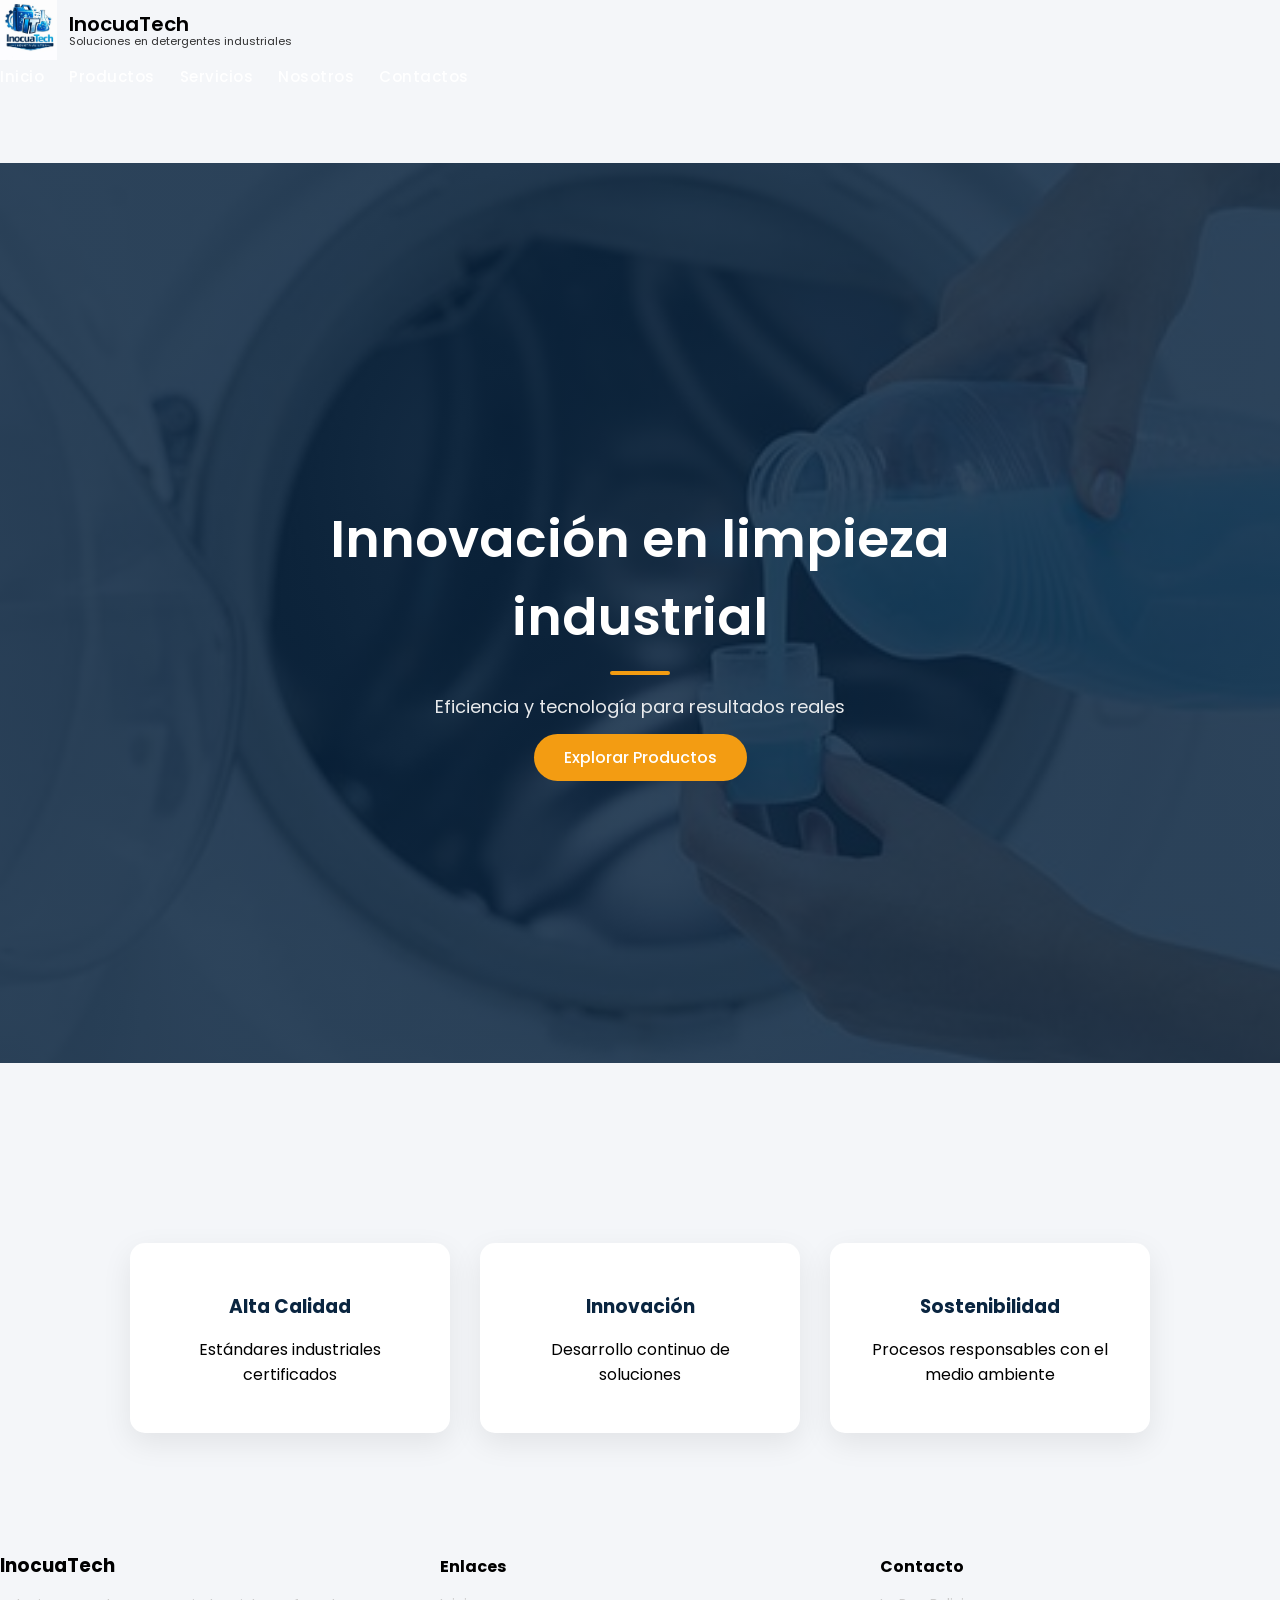
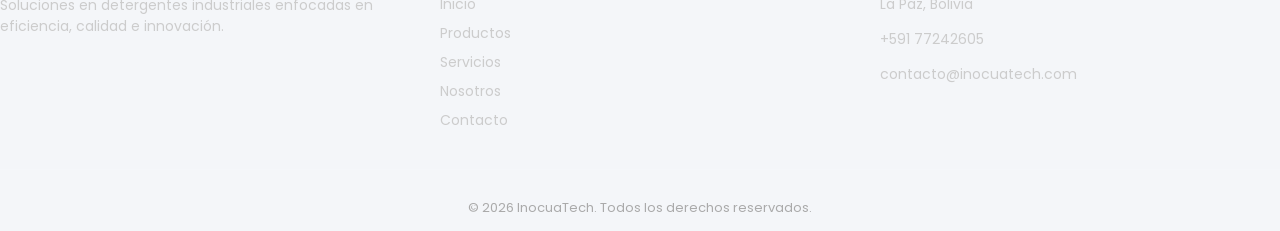
<file: web/index.html>
<html>
    <head>
        <meta charset="UTF-8">
        <title>InocuaTech | Inicio</title>

        <link href="https://fonts.googleapis.com/css2?family=Poppins:wght@300;400;600&display=swap" rel="stylesheet">
        <link rel="stylesheet" href="css/styles.css">
    </head>
    <body>

        <div class="logo-container">
            <img src="img/logo_inocuatech.jpg" alt="InocuaTech Logo" class="logo">
            <div class="brand-text">
                <h1>InocuaTech</h1>
                <span>Soluciones en detergentes industriales</span>
            </div>
        </div>

        <nav class="navbar">
            <a href="inicio.jsp">Inicio</a>
            <a href="productos.jsp">Productos</a>
            <a href="servicios.jsp">Servicios</a>
            <a href="nosotros.jsp">Nosotros</a>
            <a href="contactos.jsp">Contactos</a>
        </nav>

        <section class="hero">
            <div class="hero-content fade-in">
                <h2>Innovación en limpieza industrial</h2>
                <p>Eficiencia y tecnología para resultados reales</p>
                <a href="productos.jsp" class="btn-primary">Explorar Productos</a>
            </div>
        </section>

        <section class="features">
            <div class="feature fade-in">
                <h3>Alta Calidad</h3>
                <p>Estándares industriales certificados</p>
            </div>
            <div class="feature fade-in">
                <h3>Innovación</h3>
                <p>Desarrollo continuo de soluciones</p>
            </div>
            <div class="feature fade-in">
                <h3>Sostenibilidad</h3>
                <p>Procesos responsables con el medio ambiente</p>
            </div>
        </section>
        <div class="footer-container">

            <!-- MARCA -->
            <div class="footer-col">
                <h3>InocuaTech</h3>
                <p>Soluciones en detergentes industriales enfocadas en eficiencia, calidad e innovación.</p>
            </div>

            <!-- NAVEGACIÓN -->
            <div class="footer-col">
                <h4>Enlaces</h4>
                <a href="inicio.jsp">Inicio</a>
                <a href="productos.jsp">Productos</a>
                <a href="servicios.jsp">Servicios</a>
                <a href="nosotros.jsp">Nosotros</a>
                <a href="contactos.jsp">Contacto</a>
            </div>

            <!-- CONTACTO -->
            <div class="footer-col">
                <h4>Contacto</h4>
                <p>La Paz, Bolivia</p>
                <p>+591 77242605</p>
                <p>contacto@inocuatech.com</p>
            </div>

        </div>

        <div class="footer-bottom">
            <p>© 2026 InocuaTech. Todos los derechos reservados.</p>
        </div>

        <script src="js/app.js"></script>
    </body>
</html>
</file>
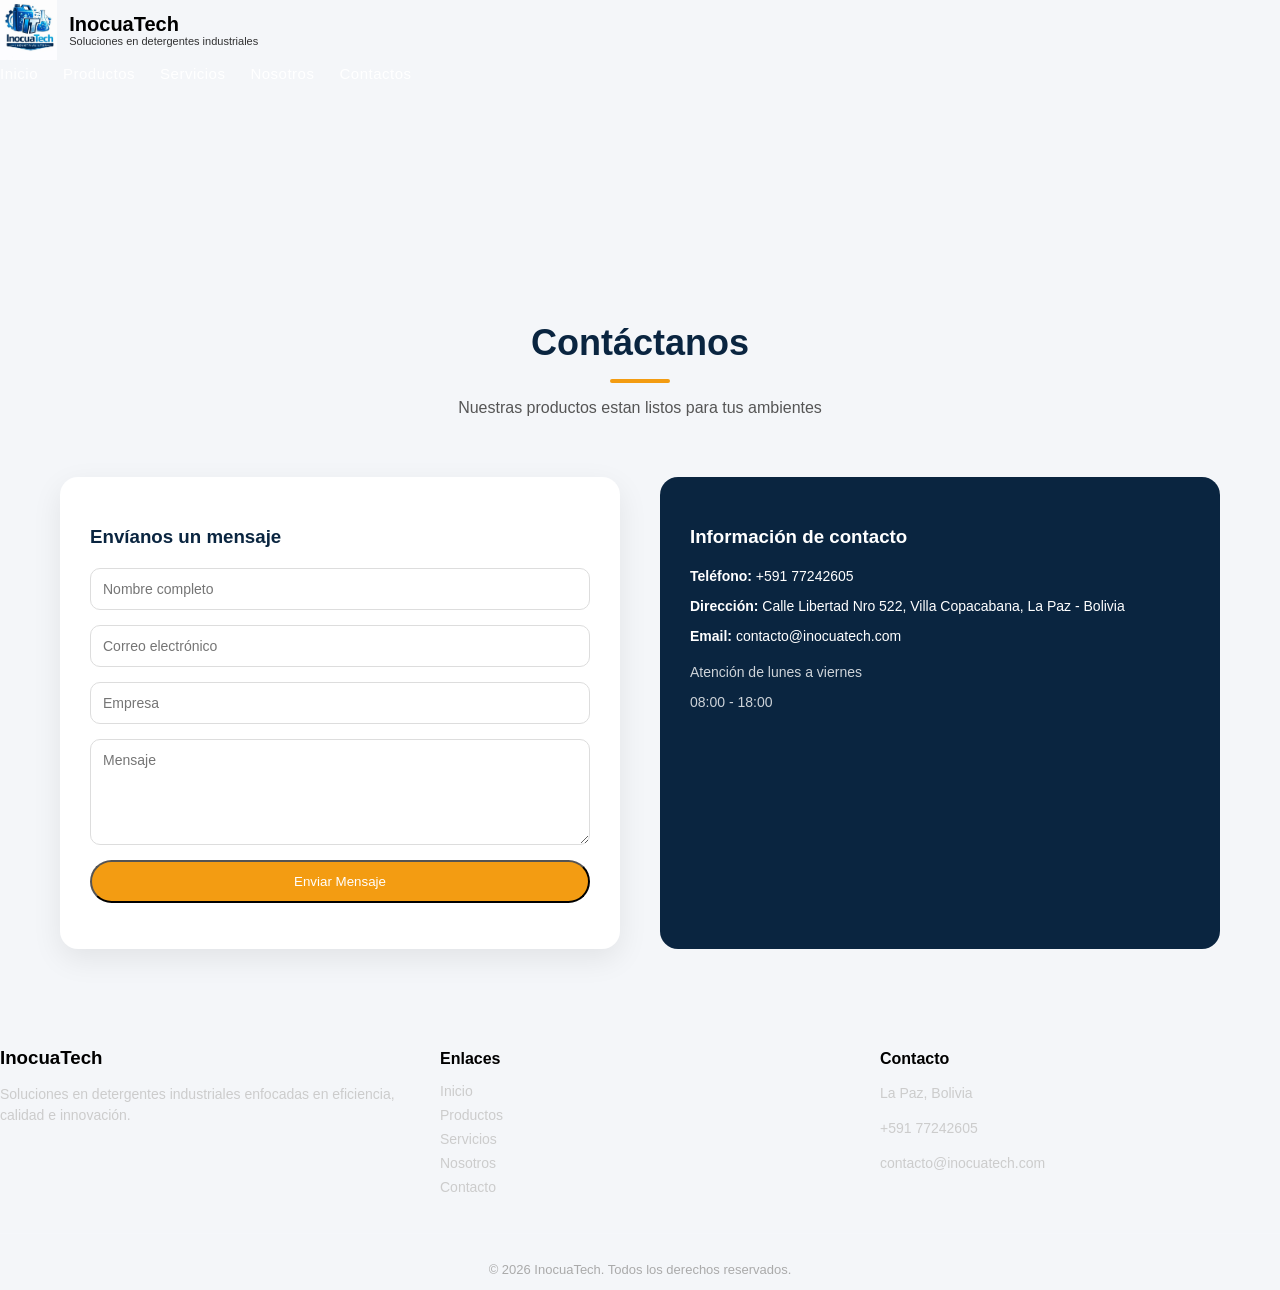
<file: web/contactos.html>
<html>
    <head>
        <meta charset="UTF-8">
        <title>Contactos</title>
        <link rel="stylesheet" href="css/styles.css">
    </head>
    <body>
        <div class="logo-container">
            <img src="img/logo_inocuatech.jpg" alt="InocuaTech Logo" class="logo">
            <div class="brand-text">
                <h1>InocuaTech</h1>
                <span>Soluciones en detergentes industriales</span>
            </div>
        </div>

        <nav class="navbar">
            <a href="inicio.jsp">Inicio</a>
            <a href="productos.jsp">Productos</a>
            <a href="servicios.jsp">Servicios</a>
            <a href="nosotros.jsp">Nosotros</a>
            <a href="contactos.jsp">Contactos</a>
        </nav>

        <section class="contact-section">

            <div class="contact-header fade-in">
                <h2>Contáctanos</h2>
                <p>Nuestras productos estan listos para tus ambientes</p>
            </div>

            <div class="contact-container">

                <!-- FORMULARIO -->
                <div class="contact-form fade-in">
                    <h3>Envíanos un mensaje</h3>

                    <form>
                        <input type="text" placeholder="Nombre completo" required>
                        <input type="email" placeholder="Correo electrónico" required>
                        <input type="text" placeholder="Empresa">
                        <textarea placeholder="Mensaje" rows="5" required></textarea>

                        <button type="submit" class="btn-primary">Enviar Mensaje</button>
                    </form>
                </div>

                <!-- INFO -->
                <div class="contact-info fade-in">
                    <h3>Información de contacto</h3>

                    <p><strong>Teléfono:</strong> +591 77242605</p>
                    <p><strong>Dirección:</strong> Calle Libertad Nro 522, Villa Copacabana, La Paz - Bolivia</p>
                    <p><strong>Email:</strong> contacto@inocuatech.com</p>

                    <div class="contact-extra">
                        <p>Atención de lunes a viernes</p>
                        <p>08:00 - 18:00</p>
                    </div>
                </div>

            </div>

        </section>


        <div class="footer-container">

            <!-- MARCA -->
            <div class="footer-col">
                <h3>InocuaTech</h3>
                <p>Soluciones en detergentes industriales enfocadas en eficiencia, calidad e innovación.</p>
            </div>

            <!-- NAVEGACIÓN -->
            <div class="footer-col">
                <h4>Enlaces</h4>
                <a href="inicio.jsp">Inicio</a>
                <a href="productos.jsp">Productos</a>
                <a href="servicios.jsp">Servicios</a>
                <a href="nosotros.jsp">Nosotros</a>
                <a href="contactos.jsp">Contacto</a>
            </div>

            <!-- CONTACTO -->
            <div class="footer-col">
                <h4>Contacto</h4>
                <p>La Paz, Bolivia</p>
                <p>+591 77242605</p>
                <p>contacto@inocuatech.com</p>
            </div>

        </div>

        <div class="footer-bottom">
            <p>© 2026 InocuaTech. Todos los derechos reservados.</p>
        </div>
        <script src="js/app.js"></script>
    </body>
</html>
</file>
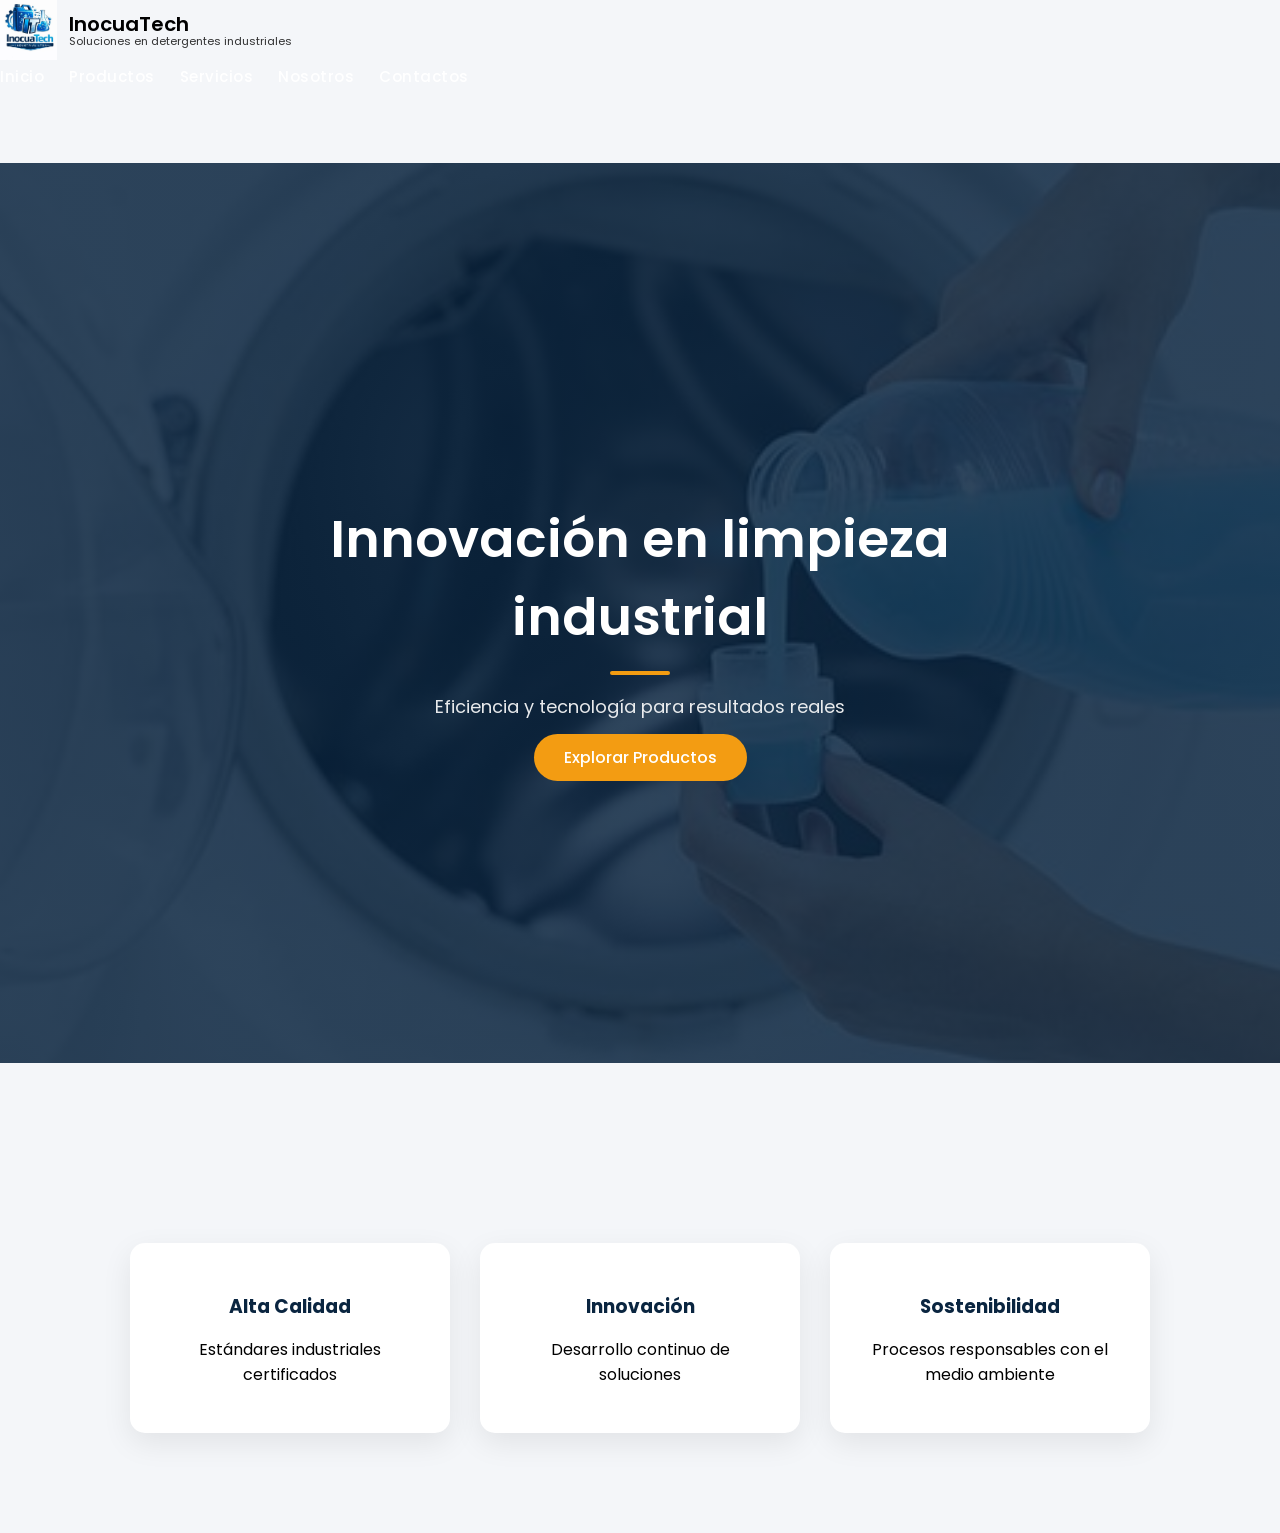
<file: web/inicio.html>
<html>
    <head>
        <meta charset="UTF-8">
        <title>InocuaTech | Inicio</title>

        <link href="https://fonts.googleapis.com/css2?family=Poppins:wght@300;400;600&display=swap" rel="stylesheet">
        <link rel="stylesheet" href="css/styles.css">
    </head>
    <body>

        <div class="logo-container">
            <img src="img/logo_inocuatech.jpg" alt="InocuaTech Logo" class="logo">
            <div class="brand-text">
                <h1>InocuaTech</h1>
                <span>Soluciones en detergentes industriales</span>
            </div>
        </div>

        <nav class="navbar">
            <a href="inicio.jsp">Inicio</a>
            <a href="productos.jsp">Productos</a>
            <a href="servicios.jsp">Servicios</a>
            <a href="nosotros.jsp">Nosotros</a>
            <a href="contactos.jsp">Contactos</a>
        </nav>

        <section class="hero">
            <div class="hero-content fade-in">
                <h2>Innovación en limpieza industrial</h2>
                <p>Eficiencia y tecnología para resultados reales</p>
                <a href="productos.jsp" class="btn-primary">Explorar Productos</a>
            </div>
        </section>

        <section class="features">
            <div class="feature fade-in">
                <h3>Alta Calidad</h3>
                <p>Estándares industriales certificados</p>
            </div>
            <div class="feature fade-in">
                <h3>Innovación</h3>
                <p>Desarrollo continuo de soluciones</p>
            </div>
            <div class="feature fade-in">
                <h3>Sostenibilidad</h3>
                <p>Procesos responsables con el medio ambiente</p>
            </div>
        </section>

        <script src="js/app.js"></script>
    </body>
</html>
</file>
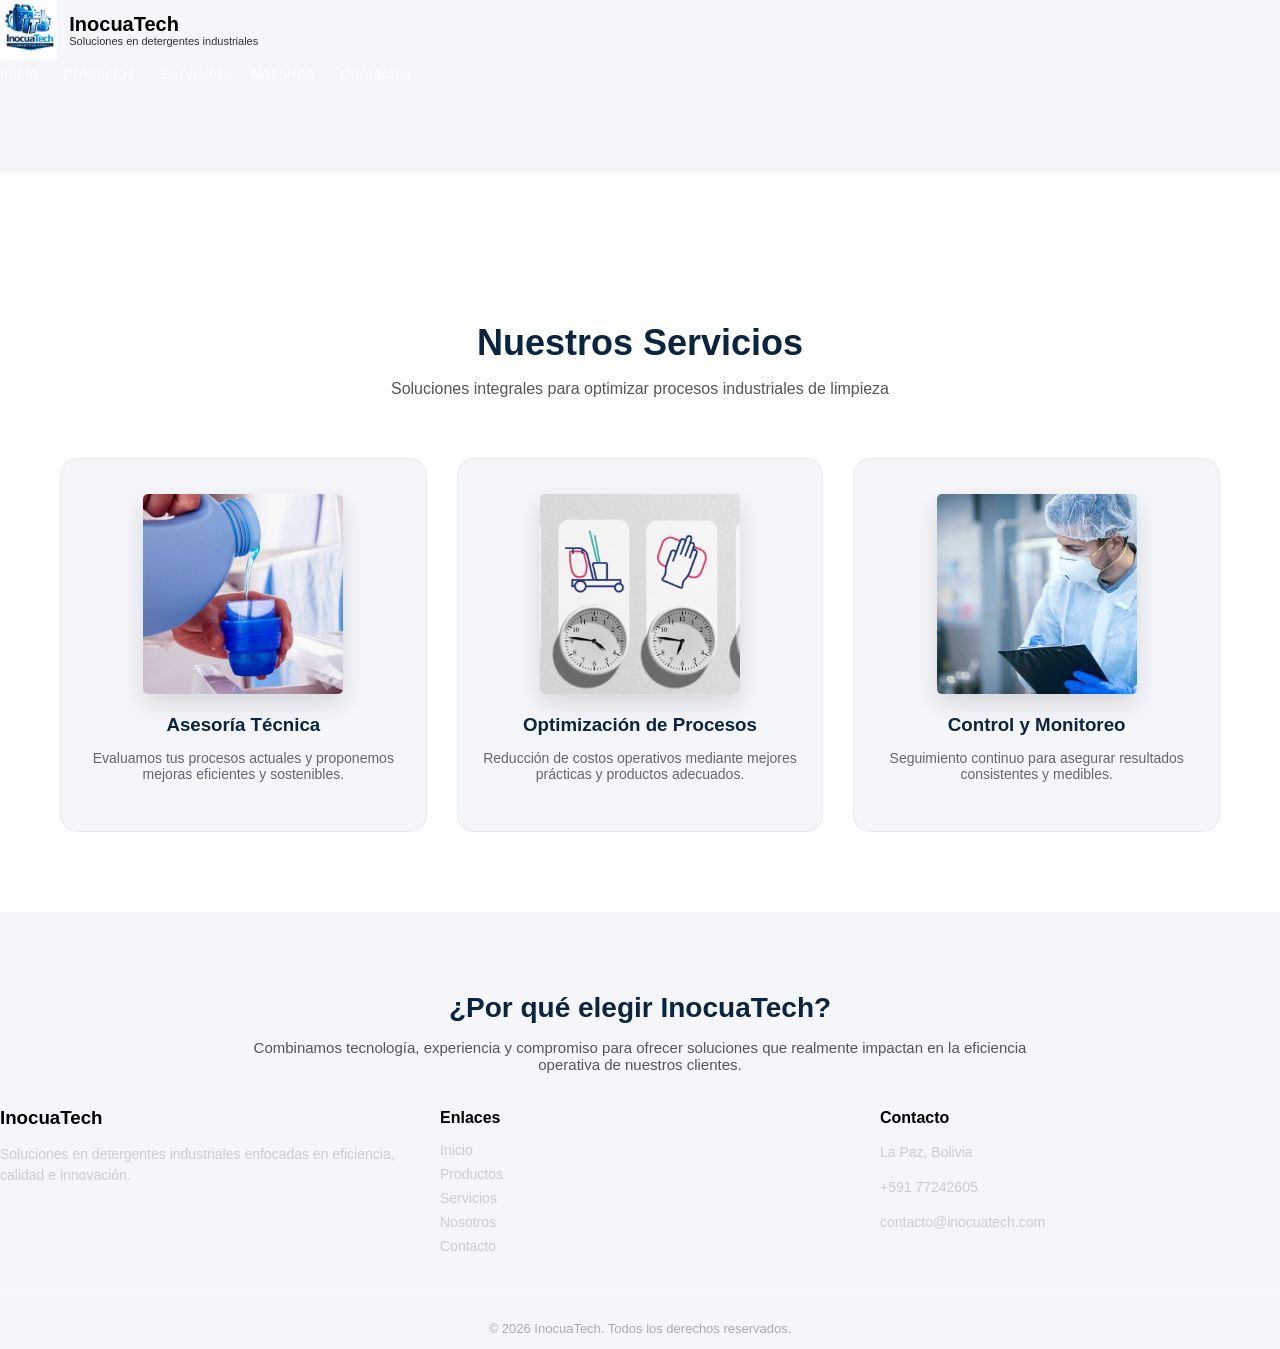
<file: web/servicios.html>
<html>
    <head>
        <meta charset="UTF-8">
        <title>Servicios</title>
        <link rel="stylesheet" href="css/styles.css">
        <link href="css/servicios.css" rel="stylesheet" type="text/css"/>
    </head>
    <body>
        <div class="logo-container">
            <img src="img/logo_inocuatech.jpg" alt="InocuaTech Logo" class="logo">
            <div class="brand-text">
                <h1>InocuaTech</h1>
                <span>Soluciones en detergentes industriales</span>
            </div>
        </div>

        <nav class="navbar">
            <a href="inicio.jsp">Inicio</a>
            <a href="productos.jsp">Productos</a>
            <a href="servicios.jsp">Servicios</a>
            <a href="nosotros.jsp">Nosotros</a>
            <a href="contactos.jsp">Contactos</a>
        </nav>

        <section class="services-section">

            <div class="services-header fade-in">
                <h2>Nuestros Servicios</h2>
                <p>Soluciones integrales para optimizar procesos industriales de limpieza</p>
            </div>

            <div class="services-grid">

                <div class="service-card fade-in">

                    <div class="service-image">

                        <img src="img/asesoria.jpg"
                             alt="Asesoría Técnica">

                    </div>

                    <h3>Asesoría Técnica</h3>

                    <p>
                        Evaluamos tus procesos actuales y proponemos mejoras eficientes y sostenibles.
                    </p>

                </div>

                <div class="service-card fade-in">
                    <div class="service-image">

                        <img src="img/optimizacion.jpg"
                             alt="Asesoría Técnica">

                    </div>
                    <h3>Optimización de Procesos</h3>
                    <p>Reducción de costos operativos mediante mejores prácticas y productos adecuados.</p>
                </div>

                <div class="service-card fade-in">
                    <div class="service-image">

                        <img src="img/control.jpg"
                             alt="Asesoría Técnica">

                    </div>
                    <h3>Control y Monitoreo</h3>
                    <p>Seguimiento continuo para asegurar resultados consistentes y medibles.</p>
                </div>

            </div>

        </section>

        <div class="services-highlight fade-in">
            <h3>¿Por qué elegir InocuaTech?</h3>
            <p>Combinamos tecnología, experiencia y compromiso para ofrecer soluciones que realmente impactan en la eficiencia operativa de nuestros clientes.</p>
        </div>

        <div class="footer-container">

            <!-- MARCA -->
            <div class="footer-col">
                <h3>InocuaTech</h3>
                <p>Soluciones en detergentes industriales enfocadas en eficiencia, calidad e innovación.</p>
            </div>

            <!-- NAVEGACIÓN -->
            <div class="footer-col">
                <h4>Enlaces</h4>
                <a href="inicio.jsp">Inicio</a>
                <a href="productos.jsp">Productos</a>
                <a href="servicios.jsp">Servicios</a>
                <a href="nosotros.jsp">Nosotros</a>
                <a href="contactos.jsp">Contacto</a>
            </div>

            <!-- CONTACTO -->
            <div class="footer-col">
                <h4>Contacto</h4>
                <p>La Paz, Bolivia</p>
                <p>+591 77242605</p>
                <p>contacto@inocuatech.com</p>
            </div>

        </div>

        <div class="footer-bottom">
            <p>© 2026 InocuaTech. Todos los derechos reservados.</p>
        </div>

        <script src="js/app.js"></script>
    </body>
</html>
</file>
<file: web/css/styles.css>
body {
    margin: 0;
    font-family: 'Poppins', sans-serif;
    background: #f4f6f9;
}

.header {
    display: flex;
    justify-content: space-between;
    align-items: center;
    height: 85px; /* aumentamos altura */
    padding: 0 40px;
    background: rgba(10, 37, 64, 0.9);
    color: white;
    position: fixed;
    width: 100%;
    top: 0;
    left: 0;
    z-index: 1000;

    backdrop-filter: blur(10px);

    box-sizing: border-box; /* 🔥 ESTO SOLUCIONA EL CORTE */
}

.header.scrolled {
    background: rgba(10,37,64,0.95);
    backdrop-filter: blur(8px);
}

.header.scrolled {
    background: rgba(10,37,64,0.95);
    backdrop-filter: blur(8px);
}

.logo {
    height: 100px;  /* controla el tamaño REAL */
    width: auto;
    object-fit: contain;
    display: block;
}

.logo-container {
    display: flex;
    align-items: center;
    gap: 10px;
}

.navbar {
    display: flex;
    align-items: center;
    gap: 25px;
}

.navbar a {
    color: white;
    text-decoration: none;
    font-size: 14px;
    font-weight: 500;
    position: relative;
    padding: 5px 0;
}
.navbar a:hover {
    color: #f39c12;
}


/* Línea animada elegante */
.navbar a::after {
    content: "";
    position: absolute;
    left: 0;
    bottom: -3px;
    width: 0%;
    height: 2px;
    background: #f39c12;
    transition: 0.3s;
}

.navbar a:hover::after {
    width: 100%;
}



.menu-toggle {
    display: none;
    font-size: 24px;
    cursor: pointer;
}

/* HERO */
.hero {
    height: 100vh;
    background: linear-gradient(rgba(10,37,64,0.85), rgba(10,37,64,0.85)), url('../img/industrial_bg.jpg');
    background-size: cover;
    background-position: center;
    display: flex;
    align-items: center;
    justify-content: center;
    color: white;
    text-align: center;
}

.hero {
    margin-top: 70px;
}

.hero-content {
    max-width: 700px;
}

.hero-content h2 {
    font-size: 52px;
    font-weight: 600;
    margin-bottom: 15px;
}

.header.scrolled {
    background: rgba(10, 37, 64, 0.95);
    box-shadow: 0 5px 20px rgba(0,0,0,0.2);
}

.hero-content p {
    font-size: 18px;
    opacity: 0.9;
    margin-bottom: 25px;
}

.btn-primary {
    background: linear-gradient(135deg, #f39c12, #e67e22);
    padding: 14px 35px;
    border-radius: 40px;
    text-decoration: none;
    color: white;
    font-weight: 500;
    transition: 0.3s;
}

.btn-primary:hover {
    transform: translateY(-2px);
    box-shadow: 0 10px 25px rgba(0,0,0,0.2);
}
.btn-primary {
    background: #f39c12;
    padding: 12px 30px;
    border-radius: 30px;
    text-decoration: none;
    color: white;
}

/* FEATURES */
.features {
    display: flex;
    justify-content: center;
    gap: 30px;
    padding: 100px 40px;
    background: #f4f6f9;
    flex-wrap: wrap;
}

.feature {
    background: white;
    padding: 30px;
    border-radius: 15px;
    max-width: 260px;
    text-align: center;
    box-shadow: 0 10px 30px rgba(0,0,0,0.08);
    transition: 0.3s;
}

.feature:hover {
    transform: translateY(-8px);
    box-shadow: 0 15px 40px rgba(0,0,0,0.12);
}

.feature h3 {
    margin-bottom: 10px;
    color: #0a2540;
}

/* ANIMACIONES */
.fade-in {
    opacity: 0;
    transform: translateY(40px);
    transition: all 1s ease;
}

.fade-in.visible {
    opacity: 1;
    transform: translateY(0);
}

/* RESPONSIVE */
@media (max-width: 768px) {
    .navbar {
        display: none;
        position: absolute;
        top: 70px;
        right: 0;
        background: #0a2540;
        flex-direction: column;
        width: 200px;
    }

    .navbar.active {
        display: flex;
    }

    .menu-toggle {
        display: block;
    }

    .features {
        flex-direction: column;
        align-items: center;
    }
}

.header {
    display: flex;
    justify-content: space-between;
    align-items: center;
    height: 85px; /* aumentamos altura */
    padding: 0 40px;
    background: rgba(10, 37, 64, 0.9);
    color: white;
    position: fixed;
    width: 100%;
    top: 0;
    left: 0;
    z-index: 1000;

    backdrop-filter: blur(10px);

    box-sizing: border-box; /* 🔥 ESTO SOLUCIONA EL CORTE */
}

.logo {
    width: 100px;  /* más balanceado */
    height: 100px;
}

.navbar a {
    font-size: 14px;
    font-weight: 500px;
    letter-spacing: 0.5px;
}

section {
    margin-top: 80px;
}

.hero-content h2::after {
    content: "";
    display: block;
    width: 60px;
    height: 4px;
    background: #f39c12;
    margin: 15px auto 0;
    border-radius: 2px;
}


/* CONTENEDOR LOGO + TEXTO */
.logo-container {
    display: flex;
    align-items: center;
    gap: 12px;
}

/* LOGO */
.logo {
    height: 100px;
    width: auto;
    object-fit: contain;
}

.logo {
    height: 60px;
}

/* TEXTO MARCA */
.brand-text {
    display: flex;
    flex-direction: column;
    justify-content: center;
    line-height: 1.1;
}

/* QUITA MÁRGENES MOLESTOS */
.brand-text h1 {
    font-size: 18px;
    margin: 0;
    font-weight: 600;
}

.brand-text h1 {
    font-size: 20px;
}

.brand-text span {
    font-size: 12px;
}

.navbar a {
    font-size: 15px;
}

.brand-text span {
    font-size: 11px;
    opacity: 0.8;
}


.navbar {
    display: flex;
    align-items: center;
    gap: 25px;
}

.navbar a {
    display: flex;
    align-items: center;
    height: 100%;
}

.brand-text h1 {
    margin: 0;
}


/* SECCIÓN */
.products-section {
    padding: 120px 60px 80px;
    background: #f4f6f9;
}

/* HEADER */
.products-header {
    text-align: center;
    margin-bottom: 60px;
}

.products-header h2 {
    font-size: 36px;
    color: #0a2540;
    margin-bottom: 10px;
}

.products-header p {
    color: #555;
    font-size: 16px;
}

/* GRID */
.products-grid {
    display: grid;
    grid-template-columns: repeat(auto-fit, minmax(280px, 1fr));
    gap: 30px;
}

/* CARD */
.product-card {
    background: white;
    border-radius: 18px;
    overflow: hidden;
    box-shadow: 0 10px 30px rgba(0,0,0,0.08);
    transition: 0.3s;
}

.product-card:hover {
    transform: translateY(-8px);
    box-shadow: 0 20px 40px rgba(0,0,0,0.12);
}

/* IMAGEN */
.product-img img {
    width: 100%;
    height: 200px;
    object-fit: cover;
}

/* INFO */
.product-info {
    padding: 20px;
}

.product-info h3 {
    margin-bottom: 10px;
    color: #0a2540;
}

.product-info p {
    font-size: 14px;
    color: #666;
    margin-bottom: 15px;
}

/* BOTÓN */
.btn-secondary {
    display: inline-block;
    padding: 10px 20px;
    border-radius: 25px;
    background: #0a2540;
    color: white;
    text-decoration: none;
    font-size: 13px;
    transition: 0.3s;
}

.btn-secondary:hover {
    background: #f39c12;
}

.products-section {
    margin-top: 85px;
}


/* SECCIÓN */
.services-section {
    padding: 120px 60px 80px;
    background: white;
    margin-top: 85px; /* por header fijo */
}

/* HEADER */
.services-header {
    text-align: center;
    margin-bottom: 60px;
}

.services-header h2 {
    font-size: 36px;
    color: #0a2540;
    margin-bottom: 10px;
}

.services-header p {
    color: #555;
    font-size: 16px;
}

/* GRID */
.services-grid {
    display: grid;
    grid-template-columns: repeat(auto-fit, minmax(280px, 1fr));
    gap: 30px;
}

/* CARD */
.service-card {
    background: #f4f6f9;
    padding: 35px 25px;
    border-radius: 18px;
    text-align: center;
    transition: 0.3s;
    border: 1px solid rgba(0,0,0,0.05);
}

.service-card:hover {
    transform: translateY(-8px);
    background: white;
    box-shadow: 0 15px 40px rgba(0,0,0,0.1);
}

/* ICONO */
.service-icon {
    font-size: 40px;
    margin-bottom: 15px;
}

/* TEXTO */
.service-card h3 {
    color: #0a2540;
    margin-bottom: 10px;
}

.service-card p {
    font-size: 14px;
    color: #666;
}


.services-highlight {
    margin-top: 80px;
    text-align: center;
    max-width: 800px;
    margin-left: auto;
    margin-right: auto;
}

.services-highlight h3 {
    font-size: 28px;
    color: #0a2540;
    margin-bottom: 15px;
}

.services-highlight p {
    color: #555;
    font-size: 15px;
}


/* SECCIÓN */
.about-section {
    padding: 120px 60px 80px;
    background: #f4f6f9;
    margin-top: 85px; /* header fijo */
}

/* HEADER */
.about-header {
    text-align: center;
    margin-bottom: 60px;
}

.about-header h2 {
    font-size: 36px;
    color: #0a2540;
    margin-bottom: 10px;
}

.about-header p {
    color: #555;
    font-size: 16px;
}

/* CONTENIDO PRINCIPAL */
.about-content {
    display: grid;
    grid-template-columns: 1fr 1fr;
    gap: 40px;
    align-items: center;
    margin-bottom: 80px;
}

/* TEXTO */
.about-text h3 {
    color: #0a2540;
    margin-bottom: 15px;
}

.about-text p {
    color: #555;
    line-height: 1.6;
}

/* IMAGEN */
.about-image img {
    width: 100%;
    border-radius: 15px;
    box-shadow: 0 10px 30px rgba(0,0,0,0.1);
}

/* VALORES */
.values-grid {
    display: grid;
    grid-template-columns: repeat(auto-fit, minmax(250px, 1fr));
    gap: 30px;
}

.value-card {
    background: white;
    padding: 30px;
    border-radius: 18px;
    text-align: center;
    box-shadow: 0 10px 25px rgba(0,0,0,0.08);
    transition: 0.3s;
}

.value-card:hover {
    transform: translateY(-6px);
    box-shadow: 0 15px 35px rgba(0,0,0,0.12);
}

.value-card h3 {
    color: #0a2540;
    margin-bottom: 10px;
}

.value-card p {
    font-size: 14px;
    color: #666;
}

@media (max-width: 768px) {
    .about-content {
        grid-template-columns: 1fr;
    }
}

.about-header h2::after {
    content: "";
    display: block;
    width: 60px;
    height: 4px;
    background: #f39c12;
    margin: 15px auto 0;
    border-radius: 2px;
}


/* SECCIÓN */
.contact-section {
    padding: 120px 60px 80px;
    background: #f4f6f9;
    margin-top: 85px;
}

/* HEADER */
.contact-header {
    text-align: center;
    margin-bottom: 60px;
}

.contact-header h2 {
    font-size: 36px;
    color: #0a2540;
    margin-bottom: 10px;
}

.contact-header p {
    color: #555;
    font-size: 16px;
}

/* CONTENEDOR */
.contact-container {
    display: grid;
    grid-template-columns: 1fr 1fr;
    gap: 40px;
}

/* FORMULARIO */
.contact-form {
    background: white;
    padding: 30px;
    border-radius: 18px;
    box-shadow: 0 10px 30px rgba(0,0,0,0.08);
}

.contact-form h3 {
    margin-bottom: 20px;
    color: #0a2540;
}

.contact-form form {
    display: flex;
    flex-direction: column;
    gap: 15px;
}

.contact-form input,
.contact-form textarea {
    padding: 12px;
    border-radius: 10px;
    border: 1px solid #ddd;
    font-family: 'Poppins', sans-serif;
    font-size: 14px;
}

.contact-form input:focus,
.contact-form textarea:focus {
    outline: none;
    border-color: #f39c12;
}

/* INFO */
.contact-info {
    background: #0a2540;
    color: white;
    padding: 30px;
    border-radius: 18px;
}

.contact-info h3 {
    margin-bottom: 20px;
}

.contact-info p {
    margin-bottom: 10px;
    font-size: 14px;
}

.contact-extra {
    margin-top: 20px;
    font-size: 13px;
    opacity: 0.8;
}

@media (max-width: 768px) {
    .contact-container {
        grid-template-columns: 1fr;
    }
}

.contact-header h2::after {
    content: "";
    display: block;
    width: 60px;
    height: 4px;
    background: #f39c12;
    margin: 15px auto 0;
    border-radius: 2px;
}

/* FOOTER */
.footer {
    background: #0a2540;
    color: white;
    padding: 60px 40px 20px;
}

.footer-container {
    display: grid;
    grid-template-columns: repeat(auto-fit, minmax(220px, 1fr));
    gap: 40px;
    margin-bottom: 30px;
}

.footer-col h3,
.footer-col h4 {
    margin-bottom: 15px;
}

.footer-col p {
    font-size: 14px;
    color: #ccc;
    line-height: 1.5;
}

.footer-col a {
    display: block;
    color: #ccc;
    text-decoration: none;
    margin-bottom: 8px;
    font-size: 14px;
    transition: 0.3s;
}

.footer-col a:hover {
    color: #f39c12;
}

/* BOTTOM */
.footer-bottom {
    text-align: center;
    border-top: 1px solid rgba(255,255,255,0.1);
    padding-top: 15px;
    font-size: 13px;
    color: #aaa;
}
</file>
<file: web/css/servicios.css>
/* =========================================
   IMAGEN SERVICIO
========================================= */

.service-image {

    width: 200px;
    height: 200px;

    margin: 0 auto 20px;

    border-radius: 5px;

    overflow: hidden;

    box-shadow: 0 10px 25px rgba(0,0,0,0.12);
}

.service-image img {

    width: 100%;
    height: 100%;

    object-fit: cover;

    transition: transform 0.4s ease;
}

/* EFECTO HOVER */

.service-card:hover .service-image img {

    transform: scale(0.9);
}
</file>
